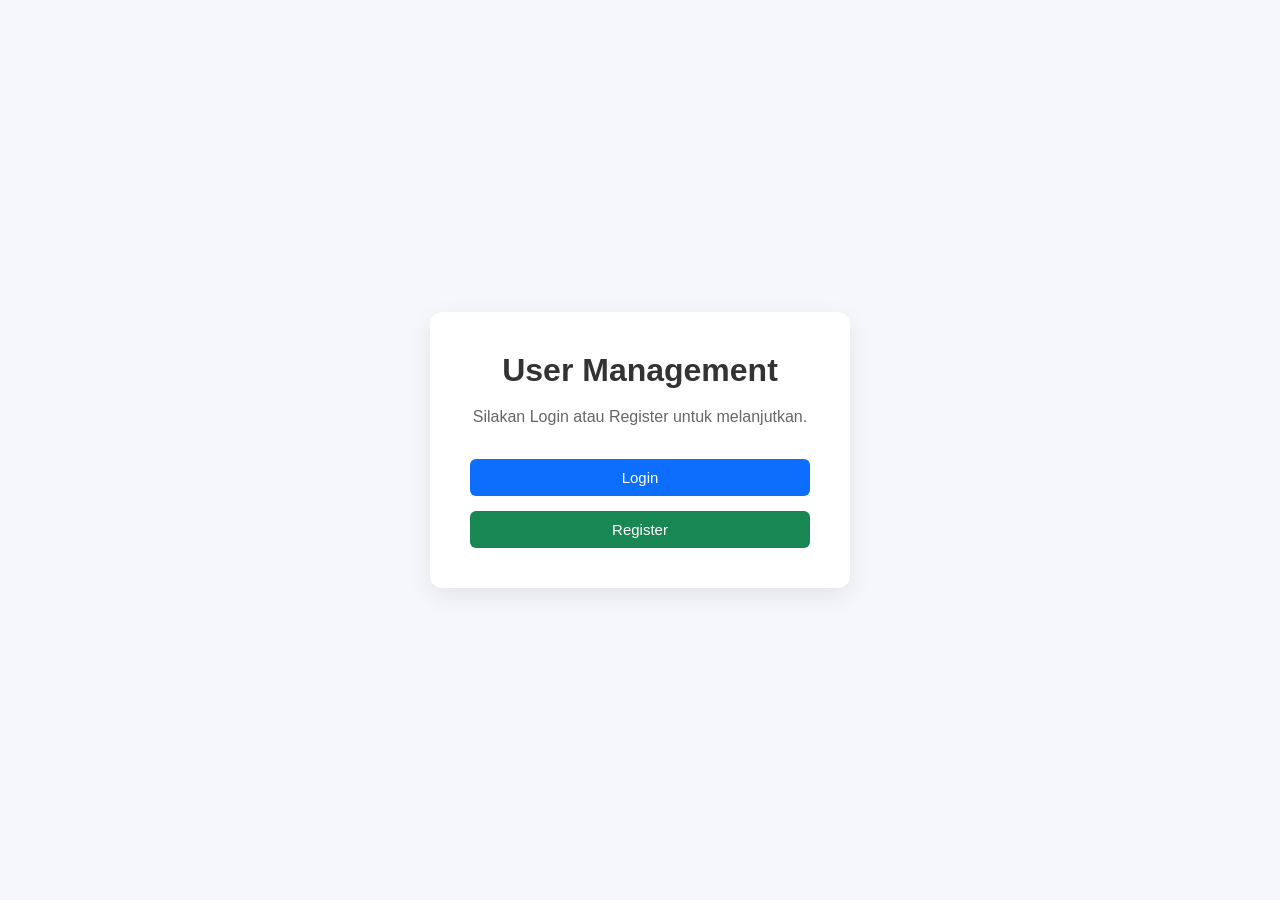
<file: frontend/index.html>
<!DOCTYPE html>
<html lang="en">

<head>
    <meta charset="UTF-8">
    <meta name="viewport" content="width=device-width, initial-scale=1.0">
    <title>User Management</title>

    <link rel="stylesheet" href="css/style.css">
</head>

<body>
    <div class="container home-container">
        <div class="home-card">
            <h1>User Management</h1>

            <p class="subtitle">
                Silakan Login atau Register untuk melanjutkan.
            </p>

            <div class="menu">
                <a href="login.html" class="btn btn-primary">
                    Login
                </a>
                <a href="register.html" class="btn btn-success">
                    Register
                </a>
            </div>
        </div>
    </div>

</body>
</html>
</file>
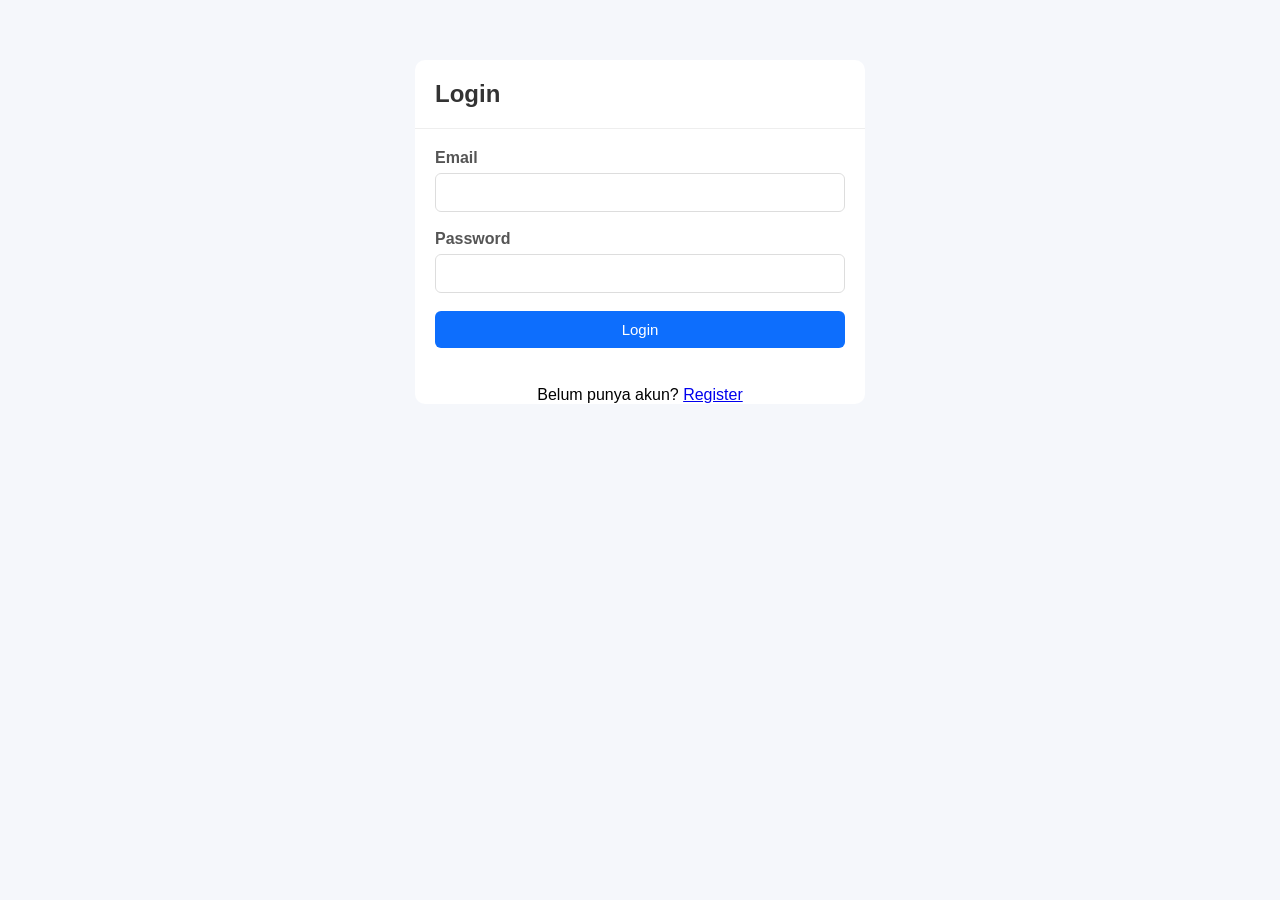
<file: frontend/login.html>
<!DOCTYPE html>
<html lang="en">

<head>

    <meta charset="UTF-8">

    <meta name="viewport"
        content="width=device-width, initial-scale=1.0">

    <title>Login</title>

    <link rel="stylesheet" href="css/style.css">

</head>

<body>

    <div class="container">
        <div class="modal-content" style="margin:60px auto;">

            <div class="modal-header">
                <h2>Login</h2>
            </div>

            <form id="loginForm">
                <div class="form-group">
                    <label>Email</label>
                    <input
                        type="email"
                        name="email"
                        required>
                </div>
                <div class="form-group">
                    <label>Password</label>
                    <input
                        type="password"
                        name="password"
                        required>
                </div>
                <button
                    type="submit"
                    class="btn btn-primary"
                    style="width:100%;">
                    Login
                </button>
            </form>
            <br>

            <p style="text-align:center;">
                Belum punya akun?
                <a href="register.html">
                    Register
                </a>
            </p>
        </div>
    </div>
    <script src="js/login.js"></script>
</body>

</html>
</file>
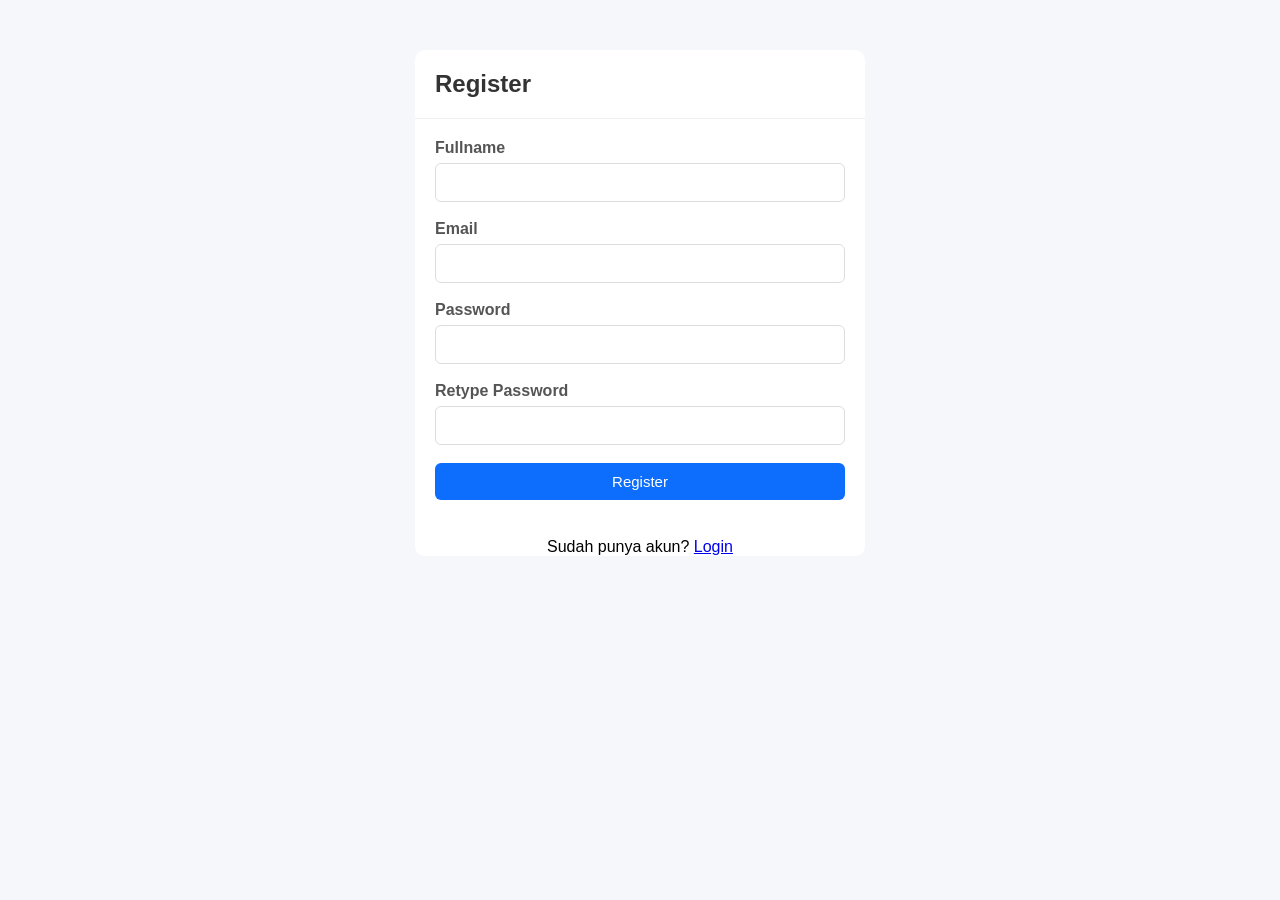
<file: frontend/register.html>
<!DOCTYPE html>
<html lang="en">

<head>
    <meta charset="UTF-8">
    <meta name="viewport" content="width=device-width, initial-scale=1.0">
    <title>Register</title>

    <link rel="stylesheet" href="css/style.css">
</head>

<body>
    <div class="container">
        <div class="modal-content" style="margin:50px auto;">
            <div class="modal-header">
                <h2>Register</h2>
            </div>

            <form id="registerForm">
                <div class="form-group">
                    <label>Fullname</label>
                    <input
                        type="text"
                        name="fullname"
                        required>
                </div>
                <div class="form-group">
                    <label>Email</label>
                    <input
                        type="email"
                        name="email"
                        required>
                </div>
                <div class="form-group">
                    <label>Password</label>
                    <input
                        type="password"
                        name="password"
                        id="password"
                        required>
                </div>
                <div class="form-group">
                    <label>Retype Password</label>
                    <input
                        type="password"
                        id="retypePassword"
                        required>
                </div>

                <button
                    type="submit"
                    class="btn btn-primary"
                    style="width:100%;">
                    Register
                </button>
            </form>

            <br>

            <p style="text-align:center;">
                Sudah punya akun?
                <a href="login.html">
                    Login
                </a>
            </p>
        </div>
    </div>

    <script src="js/register.js"></script>

</body>

</html>
</file>
<file: frontend/css/style.css>
*{
    margin:0;
    padding:0;
    box-sizing:border-box;
    font-family:Arial, Helvetica, sans-serif;
}

body{
    background:#f5f7fb;
}

.container{
    width:90%;
    max-width:1200px;
    margin:40px auto;
}
.avatar{
    width:60px;
    height:60px;
    /* object-fit:cover; */
    border:1px solid #ddd;

}
#previewPicture{
    width:120px;
    height:120px;
    border-radius:50%;
    object-fit:cover;
    border:2px solid #ddd;
    display:block;
    margin:10px auto;
}

.header{
    display:flex;
    justify-content:space-between;
    align-items:center;
    margin-bottom:25px;
}

.header h1{
    color:#333;
}

.header-action{
    display:flex;
    gap:10px;
}

.btn{
    border:none;
    padding:10px 18px;
    border-radius:6px;
    cursor:pointer;
    font-size:15px;
    transition:.3s;
}

.btn-primary{
    background:#0d6efd;
    color:white;
}

.btn-primary:hover{
    background:#0b5ed7;
}

.btn-success{
    background:#198754;
    color:white;
}

.btn-success:hover{
    background:#157347;
}

.btn-warning{
    background:#ffc107;
    color:#222;
}

.btn-warning:hover{
    background:#e0a800;
}

.btn-danger{
    background:#dc3545;
    color:white;
}

.btn-danger:hover{
    background:#bb2d3b;
}

.btn-secondary{
    background:#6c757d;
    color:white;
}

.btn-secondary:hover{
    background:#5c636a;
}

table{
    width:100%;
    border-collapse:collapse;
    background:white;
    border-radius:8px;
    overflow:hidden;
    box-shadow:0 3px 12px rgba(0,0,0,.08);
}

thead{
    background:#0d6efd;
    color:white;
}

th{
    padding:15px;
    text-align:left;
}

td{
    padding:15px;
    border-bottom:1px solid #ececec;
}

tbody tr:hover{
    background:#f8f9fa;
}

td button{
    margin-right:6px;
}

.modal{
    display:none;
    position:fixed;
    left:0;
    top:0;
    width:100%;
    height:100%;
    background:rgba(0,0,0,.45);
    z-index:999;
}

.modal-content{

    width:450px;
    background:white;
    margin:80px auto;
    border-radius:10px;
    animation:fade .3s;
    overflow:hidden;

}

@keyframes fade{

    from{
        opacity:0;
        transform:translateY(-20px);
    }

    to{
        opacity:1;
        transform:translateY(0);
    }

}

.modal-header{
    display:flex;
    justify-content:space-between;
    align-items:center;
    padding:20px;
    border-bottom:1px solid #eee;
}

.modal-header h2{
    color:#333;
}

.close{
    font-size:28px;
    cursor:pointer;
    color:#999;
}

.close:hover{
    color:red;
}

form{
    padding:20px;
}

.form-group{
    margin-bottom:18px;
}

.form-group label{
    display:block;
    margin-bottom:6px;
    font-weight:bold;
    color:#555;
}

.form-group input{
    width:100%;
    padding:11px;
    border:1px solid #ddd;
    border-radius:6px;
    outline:none;
    transition:.3s;
}

.form-group input:focus{
    border-color:#0d6efd;
}

.modal-footer{
    display:flex;
    justify-content:flex-end;
    gap:10px;
    margin-top:20px;
}

.action-td{
    display: flex;
    gap: 4px;
}

.home-container{
    display:flex;
    justify-content:center;
    align-items:center;
    min-height:100vh;
    margin:0 auto;
}

.home-card{
    width:420px;
    background:#fff;
    padding:40px;
    border-radius:12px;
    box-shadow:0 8px 25px rgba(0,0,0,.08);
    text-align:center;
}

.home-card h1{
    margin-bottom:15px;
    color:#333;
}

.subtitle{
    color:#666;
    margin-bottom:30px;
    line-height:1.6;
}

.menu{
    display:flex;
    flex-direction:column;
    gap:15px;
}

.menu .btn{
    width:100%;
    text-decoration:none;
    display:block;
    text-align:center;
}

@media(max-width:768px){
    .header{
        flex-direction:column;
        align-items:flex-start;
        gap:15px;
    }

    .header-action{
        width:100%;
    }

    .header-action button{
        flex:1;
    }

    .modal-content{
        width:95%;
        margin:40px auto;
    }

    table{
        font-size:14px;
    }

}
</file>
